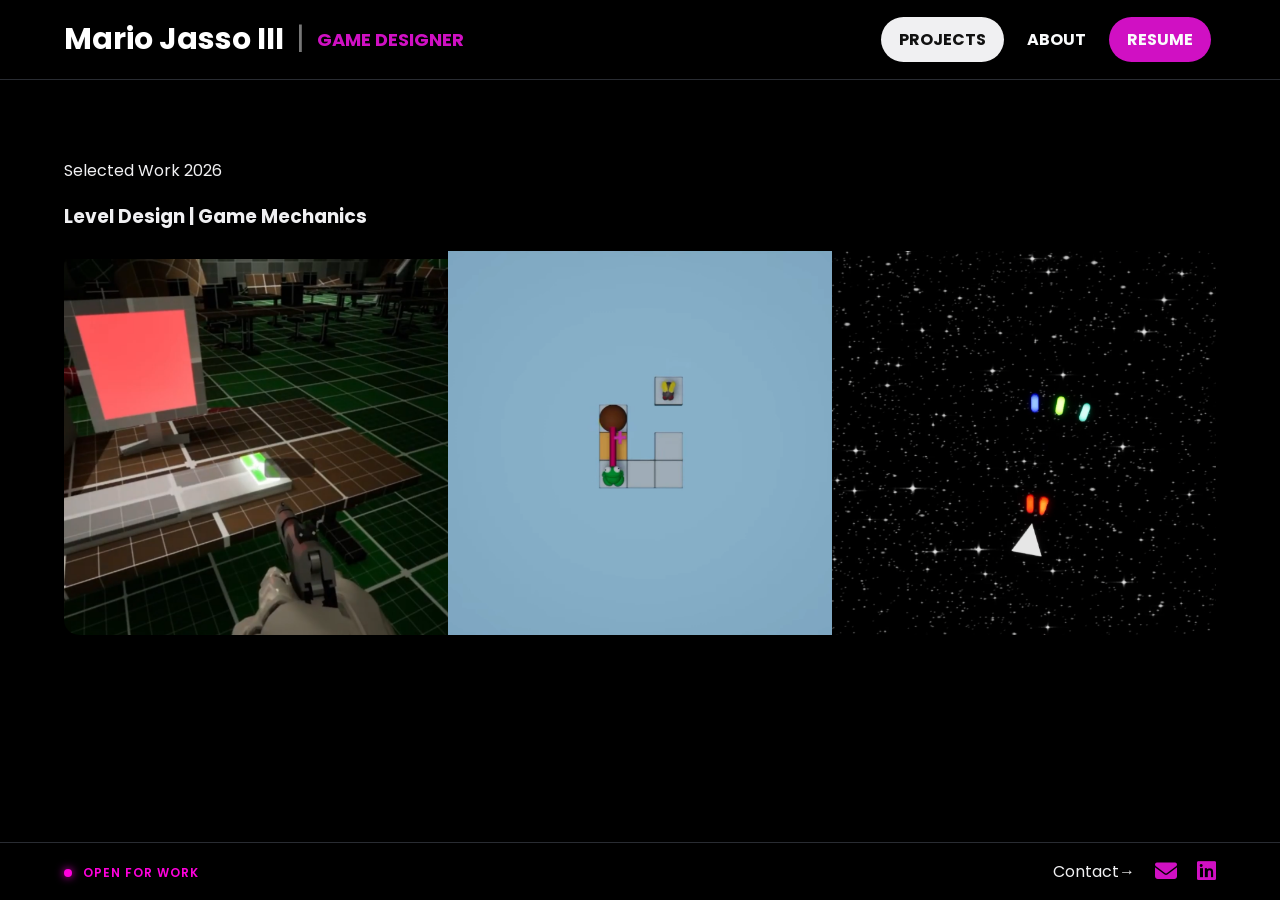
<file: index.html>
<!DOCTYPE html>
<html lang="en">

<head>
    <meta charset="UTF-8">
    <meta name="viewport" content="width=device-width, initial-scale=1.0">
    <title>Mario Jasso III</title>
    <link rel="icon" type="image/png" href="./media/Favicon.png">
    <link rel="stylesheet" href="./style.css">

    <link rel="stylesheet" href="https://cdnjs.cloudflare.com/ajax/libs/font-awesome/6.7.2/css/all.min.css">

</head>

<body>
    <header>


        <nav class="navbar">

            <a href="#home" class="logo">
                <span class="initials">Mario Jasso III</span>
                <span class="divider">|</span>
                <span class="role">GAME DESIGNER</span>
            </a>

            <div class="nav-right">

                <!-- Hidden checkbox that controls the menu -->
                <input type="checkbox" id="menu-toggle" class="menu-checkbox">

                <!-- Visible button (only shows on mobile) -->
                <label for="menu-toggle" class="menu-toggle" aria-label="Toggle navigation menu">
                    <span class="menu-text">Menu</span>
                    <span class="close-text">Close</span>
                </label>

                <!-- Your existing links -->
                <div class="nav-links" id="mobile-menu">
                    <ul>
                        <li><a href="./index.html" class="active">Projects</a></li>
                        <li><a href="./about.html">About</a></li>
                        <a href="resume.pdf" class="resume-button">
                            Resume
                        </a>
                    </ul>


                </div>




            </div>


        </nav>

    </header>

    <main>
        <section class="home-intro">
            <p class="eyebrow">Selected Work 2026</p>
            <h3 id="intro-title">
                <p>Level Design | Game Mechanics
                </p>
            </h3>
        </section>


        <section class="projects-gallery">

            <a href="./project1.html" class="project-card">
                <img src="./media/LD1.png" alt="Level Design">

                <video class="project-video" muted loop preload="metadata">
                    <source src="./media/LD1.mp4" type="video/mp4">
                </video>

                <div class="project-overlay">
                    <h3>Level Design|Level Mechanic</h3>
                    <p>Role: Game Designer</p>
                    <span>View Project →</span>
                </div>
            </a>

            <a href="projects.html" class="project-card">
                <img src="./media/LD2.png" alt="Game Mechanic">

                <video class="project-video" muted loop preload="metadata">
                    <source src="./media/LD2.mp4" type="video/mp4">
                </video>

                <div class="project-overlay">
                    <h3>Level Design|Player Mechanic</h3>
                    <p>Role: Game Designer</p>
                    <span>View Project →</span>
                </div>
            </a>

            <a href="projects.html" class="project-card">
                <img src="./media/LD3.png" alt="UI/UX">

                <video class="project-video" muted loop preload="metadata">
                    <source src="./media/LD3.mp4" type="video/mp4">
                </video>

                <div class="project-overlay">
                    <h3>UI Design|Player Mechanic</h3>
                    <p>Role: Game Designer</p>
                    <span>View Project →</span>
                </div>
            </a>


        </section>


    </main>

    <footer class="site-footer">
        <div class="current-project">
            <span class="status-dot"></span>
            <span class="status-label">OPEN FOR WORK</span>

        </div>
        <div class="footer-links">
            <span>Contact&rarr;</span>
            <a href="mailto:mariojasso3@outlook.com" aria-label="Email Mario">
                <i class="fa-solid fa-envelope"></i>
            </a>

            <a href="https://linkedin.com/in/mario-jasso-221347402/" target="_blank" rel="noopener noreferrer"
                aria-label="LinkedIn profile">
                <i class="fa-brands fa-linkedin"></i>
            </a>
        </div>
    </footer>

    <script>
        const cards = document.querySelectorAll('.project-card');

cards.forEach(card => {
    const video = card.querySelector('.project-video');

    if (window.innerWidth > 768) {
        card.addEventListener('mouseenter', () => {
            video.play();
        });

        card.addEventListener('mouseleave', () => {
            video.pause();
            video.currentTime = 0;
        });
    }
});
    </script>


</body>

</html>
</file>
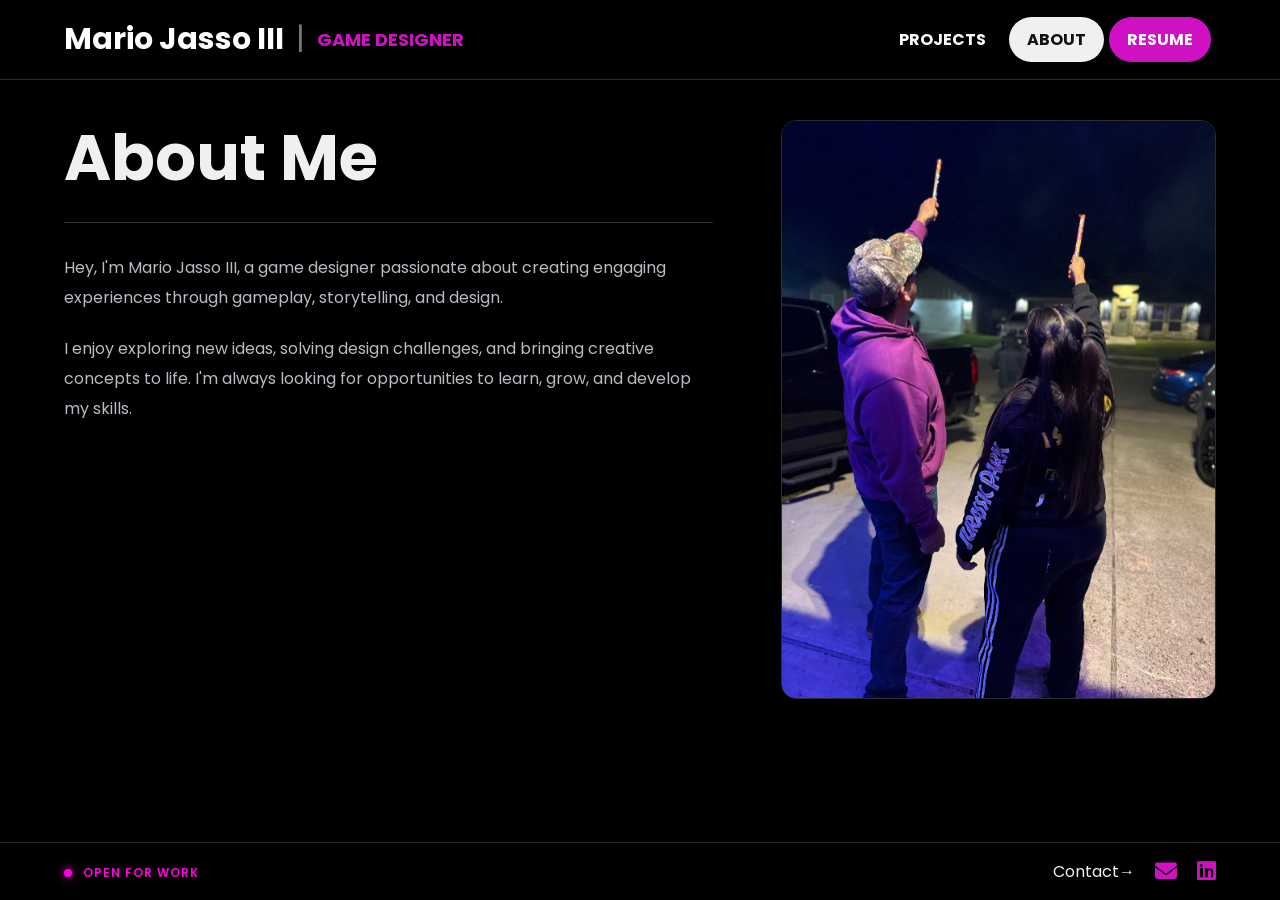
<file: about.html>
<!DOCTYPE html>
<html lang="en">

<head>
    <meta charset="UTF-8">
    <meta name="viewport" content="width=device-width, initial-scale=1.0">
    <title>Mario Jasso III</title>
    <link rel="icon" type="image/png" href="./media/Favicon.png">
    <link rel="stylesheet" href="./style.css">

    <link rel="stylesheet" href="https://cdnjs.cloudflare.com/ajax/libs/font-awesome/6.7.2/css/all.min.css">

</head>

<body>
    <header>


        <nav class="navbar">

            <a href="#home" class="logo">
                <span class="initials">Mario Jasso III</span>
                <span class="divider">|</span>
                <span class="role">GAME DESIGNER</span>
            </a>

            <div class="nav-right">

                <!-- Hidden checkbox that controls the menu -->
                <input type="checkbox" id="menu-toggle" class="menu-checkbox">

                <!-- Visible button (only shows on mobile) -->
                <label for="menu-toggle" class="menu-toggle" aria-label="Toggle navigation menu">
                    <span class="menu-text">Menu</span>
                    <span class="close-text">Close</span>
                </label>

                <!-- Your existing links -->
                <div class="nav-links" id="mobile-menu">
                    <ul>
                        <li><a href="./index.html">Projects</a></li>
                        <li><a href="./about.html" class="active">About</a></li>
                        <a href="resume.pdf" class="resume-button">
                            Resume
                        </a>
                    </ul>


                </div>




            </div>


        </nav>

    </header>


    <main class="about-main">
        <section class="about-section">

            <div class="about-content">
                <h1>About Me</h1>

                <div class="about-divider"></div>

                <div class="about-text">
                    <p>
                        Hey, I'm Mario Jasso III, a game designer
                        passionate about creating engaging experiences
                        through gameplay, storytelling, and design.
                    </p>

                    <p>
                        I enjoy exploring new ideas, solving design
                        challenges, and bringing creative concepts to life.
                        I'm always looking for opportunities to learn,
                        grow, and develop my skills.
                    </p>
                </div>
            </div>

            <div class="about-image">
                <img src="./media/AboutMe2.jpeg" alt="Mario Jasso III">
            </div>

        </section>
    </main>


    <footer class="site-footer">
        <div class="current-project">
            <span class="status-dot"></span>
            <span class="status-label">OPEN FOR WORK</span>

        </div>
        <div class="footer-links">
            <span>Contact&rarr;</span>
            <a href="mailto:mariojasso3@outlook.com" aria-label="Email Mario">
                <i class="fa-solid fa-envelope"></i>
            </a>

            <a href="https://linkedin.com/in/mario-jasso-221347402/" target="_blank" rel="noopener noreferrer"
                aria-label="LinkedIn profile">
                <i class="fa-brands fa-linkedin"></i>
            </a>
        </div>
    </footer>




</body>

</html>
</file>
<file: style.css>
@import url("https://fonts.googleapis.com/css2?family=Poppins:ital,wght@0,100;0,200;0,300;0,400;0,500;0,600;0,700;0,800;0,900;1,100;1,200;1,300;1,400;1,500;1,600;1,700;1,800;1,900&display=swap");

* {
  font-family: "Poppins", sans-serif;
}

/* Full-width black navbar */
.navbar {
  display: flex;
  align-items: center;
  justify-content: space-between;

  width: 100%;
  box-sizing: border-box;
  padding: 12px 5%;

  background-color: #000000;
  color: white;
}

/* Your name and title on the left */
.logo {
  display: flex;
  align-items: center;
  gap: 12px;

  color: white;
  text-decoration: none;
  font-size: 30px;
  font-weight: bold;
  white-space: nowrap;
}

.role {
  color: #d010c3;
  font-size: 18px;
}

.divider {
  color: #777;
  font-weight: normal;
}

/* Navigation links */
.nav-links ul {
  display: flex;
  align-items: center;
  gap: 5px;
  font-weight: bold;
  list-style: none;
  margin: 0;
  padding: 5px;
}

.nav-links a {
  display: block;
  padding: 10px 18px;
  border-radius: 50px;

  color: #fafbfc;
  text-decoration: none;
  text-transform: uppercase;
}

.nav-links a.active {
  background: #f0f0f2;
  color: #111;
}

/* Separate resume button */
.resume-button {
  padding: 12px 24px;
  border-radius: 50px;
  font-weight: bold;
  background: #d010c3;
  color: #111;
  text-decoration: none;
  text-transform: uppercase;
  white-space: nowrap;
}

/* Hover effects for navigation links only */
.nav-links a:hover {
  background: #333740;
  color: white;
}

/* Keep the logo unchanged on hover */
.logo:hover {
  background: transparent;
  color: white;
  text-decoration: none;
}

/* Keep the logo's colors unchanged */
.logo:hover .initials {
  color: white;
}

.logo:hover .divider {
  color: #777;
}

.logo:hover .role {
  color: #52064d;
}

/* Keep the resume button lime green on hover */
.resume-button:hover {
  background: #52064d;
  color: #111;
}

html,
body {
  margin: 0;
  padding: 0;
  width: 100%;
  min-height: 100%;
}

body {
  background-color: #000000;
  min-height: 100vh;
  display: flex;
  flex-direction: column;
}

.nav-right {
  display: flex;
  align-items: center;
}

header {
  border-bottom: 1px solid #292c32;
}

/* Hamburger button: hidden on desktop */
.menu-toggle {
  display: none;
  background: transparent;
  color: white;
  border: 1px solid #292c32;
  border-radius: 10px;
  padding: 8px 12px;
  font-size: 24px;
  cursor: pointer;
}

/* Tablet and mobile */
@media (max-width: 850px) {
  .navbar {
    padding: 12px 5%;
    gap: 12px;
  }

  .logo {
    font-size: 30px;
    gap: 10px;
  }

  .role {
    font-size: 18px;
  }

  .nav-right {
    position: relative;
    gap: 0;
    font-size: 8px;
  }
}

/* Extra-small phones */
@media (max-width: 500px) {
  .logo {
    font-size: 18px;
    gap: 5px;
  }

  .role {
    font-size: 12px;
  }

  .navbar {
    padding: 12px 3%;
  }
  .nav-right {
    position: relative;

    font-size: 8px;
  }
}

main {
  color: #f0f0f2;
  justify-content: space-between;

  width: 100%;
  box-sizing: border-box;
  padding: 12px 5%;
  margin: 50px auto 0;
  flex: 1;
}

.projects-gallery {
  display: grid;
  grid-template-columns: repeat(3, minmax(0, 1fr));

  width: 100%;
  max-width: 1600px;
  margin: 20px auto 0;

  gap: 0;
  overflow: hidden;
  border-radius: 15px;
}

/* Each section */
.project-card {
  position: relative;
  display: block;
  aspect-ratio: 1 / 1;
  min-width: 0;
  overflow: hidden;

  background: #111;
  text-decoration: none;
}

/* Photos */
.project-card img {
  display: block;
  width: 100%;
  height: 100%;
  object-fit: cover;

  transition: transform 0.4s ease;
}

/* Hover overlay */
.project-overlay {
  position: absolute;
  inset: 0;

  display: flex;
  flex-direction: column;
  justify-content: flex-end;

  padding: 25px;
  color: white;

  background: linear-gradient(to top, rgba(0, 0, 0, 0.9), rgba(0, 0, 0, 0.15));

  opacity: 0;
  transition: opacity 0.35s ease;
}

.project-overlay h3 {
  font-size: 1.6rem;
  margin: 0 0 10px;
}

.project-overlay p {
  font-size: 1rem;
  line-height: 1.5;
  margin: 0 0 15px;
}

.project-overlay span {
  color: #d010c3;
  font-weight: 600;
}

/* Hover animation */
.project-card:hover .project-overlay,
.project-card:focus-visible .project-overlay {
  opacity: 1;
}

.project-card:hover img {
  transform: scale(1.06);
}

/* Mobile */
@media (max-width: 850px) {
  .projects-gallery {
    grid-template-columns: 1fr;
  }
}
footer {
  color: #f0f0f2;
  border-top: 1px solid #292c32;
  display: flex;
  align-items: center;
  justify-content: space-between;

  padding: 12px 5%;
}
footer a {
  color: #f0f0f2;
  text-decoration: none;
}

/* About page layout */
.about-main {
  color: #f0f0f2;
  width: 100%;
  box-sizing: border-box;
  padding: 40px 5%;
  margin: 0 auto;
  flex: 1;
}

/* Two columns side by side */
.about-section {
  display: grid;
  grid-template-columns: minmax(0, 1.2fr) minmax(0, 0.8fr);
  align-items: start;
  gap: 70px;

  width: 100%;
  max-width: 1600px;
  margin: 0 auto;
}

/* Left column */
.about-content {
  min-width: 0;
}

.about-content h1 {
  font-size: clamp(2.5rem, 5vw, 4rem);
  font-weight: 700;
  margin: 0 0 25px;
  line-height: 1.2;
}

/* Thin line beneath the heading */
.about-divider {
  width: 100%;
  height: 1px;
  background-color: #39313b;
  margin-bottom: 30px;
}

/* About paragraphs */
.about-text p {
  color: #b9bbc5;
  font-size: 1rem;
  line-height: 1.9;
  margin: 0 0 20px;
}

/* Right column */
.about-image {
  width: 100%;
  max-width: 530px;
  justify-self: end;
  overflow: hidden;
  border-radius: 15px;
  border: 1px solid #292c32;
}

.about-image img {
  display: block;
  width: 100%;
  height: auto;
  object-fit: cover;
}

/* Stack the columns on smaller screens */
@media (max-width: 850px) {
  .about-section {
    grid-template-columns: 1fr;
    gap: 35px;
  }

  .about-content h1 {
    font-size: 2.5rem;
  }

  .about-image {
    max-width: 450px;
    justify-self: start;
  }
}

/* Extra-small phones */
@media (max-width: 480px) {
  .about-main {
    padding: 30px 5%;
  }

  .about-content h1 {
    font-size: 2rem;
    margin-bottom: 20px;
  }

  .about-divider {
    margin-bottom: 22px;
  }

  .about-text p {
    font-size: 0.95rem;
  }
}
.status-dot {
  display: inline-block;
  width: 8px;
  height: 8px;
  background: var(--purp);
  border-radius: 50%;
  margin-right: 0.45rem;
  vertical-align: middle;
  box-shadow: 0 0 8px var(--purp);
}

.status-label {
  font-size: 0.75rem;
  font-weight: 600;
  letter-spacing: 0.08em;
  color: var(--purp);
  text-transform: uppercase;
}

:root {
  --purp: #ff00dd;
}

.footer-links {
  display: flex;
  align-items: center;
  gap: 20px;
}

.footer-links a {
  color: #d010c3;
  font-size: 22px;
  text-decoration: none;
  transition:
    color 0.3s ease,
    transform 0.3s ease;
}

.footer-links a:hover {
  color: #5f0759;
  transform: translateY(-3px);
}

/* ===== Pure CSS Mobile Menu ===== */

/* Hide the real checkbox */
.menu-checkbox {
  display: none;
}

/* Style the label as a button – hidden on desktop */
.menu-toggle {
  display: none;
  background: transparent;
  color: white;
  border: 1px solid #292c32;
  border-radius: 10px;
  padding: 8px 14px;
  font-size: 14px;
  font-weight: 600;
  cursor: pointer;
  user-select: none;
  text-transform: uppercase;
}

/* Show “Menu” by default, hide “Close” */
.menu-toggle .close-text {
  display: none;
}

/* When checked → swap the text */
.menu-checkbox:checked + .menu-toggle .menu-text {
  display: none;
}
.menu-checkbox:checked + .menu-toggle .close-text {
  display: inline;
}

/* ===== Mobile dropdown ===== */
@media (max-width: 850px) {
  /* Show the Menu/Close button */
  .menu-toggle {
    display: block;
  }

  /* Hide the links by default on mobile */
  .nav-links {
    display: none;
    position: absolute;
    top: 100%;
    left: 0;
    right: 0;
    background: #111;
    border-bottom: 1px solid #292c32;
    padding: 12px 5%;
    z-index: 100;
  }

  /* Show links when the checkbox is checked */
  .menu-checkbox:checked ~ .nav-links {
    display: block;
  }

  /* Stack the links vertically */
  .nav-links ul {
    flex-direction: column;
    gap: 4px;
  }

  .nav-links a {
    display: block;
    padding: 12px 18px;
  }

  /* Optional: hide the Resume button on very small screens */
  /* Uncomment the next 3 lines if you want it hidden on mobile */
  /*
  .resume-button {
    display: none;
  }
  */
}

.project-card {
  position: relative;
  overflow: hidden;
}

.project-card img,
.project-video {
  width: 100%;
  display: block;
}

.project-video {
  position: absolute;
  top: 0;
  left: 0;
  height: 100%;
  object-fit: cover;
  opacity: 0;
  transition: opacity 0.3s ease;
}
.project-card:hover .project-video {
  opacity: 1;
}

.project-card:hover img {
  opacity: 0;
}
</file>
